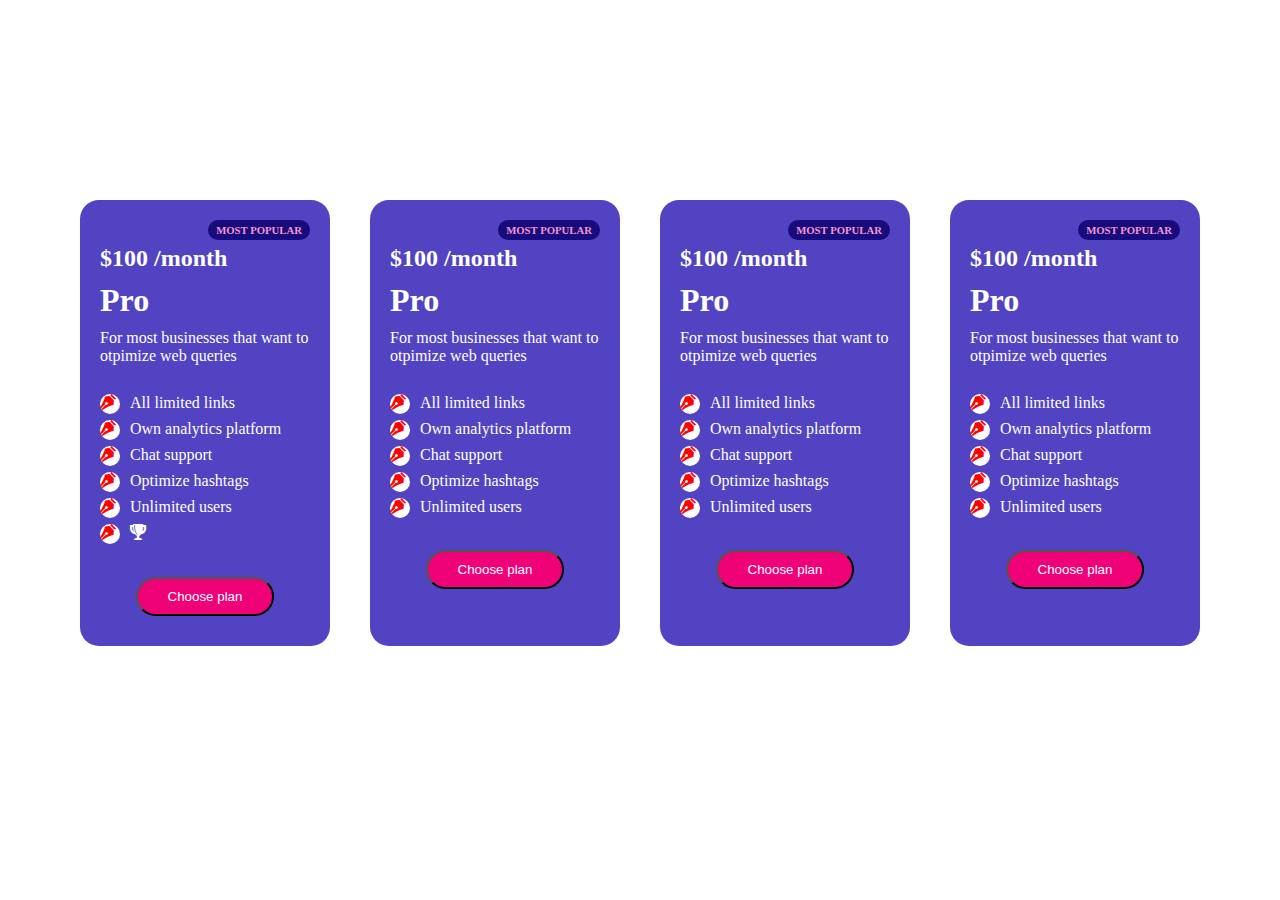
<file: component.html>
<!DOCTYPE html>
<html lang="en">

<head>
    <meta charset="UTF-8">
    <meta http-equiv="X-UA-Compatible" content="IE=edge">
    <meta name="viewport" content="width=device-width, initial-scale=1.0">
    <title>component</title>
    <link rel="stylesheet" href="component.css">
</head>

<body>
    <div class="container">
        <div class="card-wrap">
            <div class="card">
                <div class="top-text">
                    <h6>MOST POPULAR</h6>
                </div>
                <h2>$100 /month</h2>
                <h1>Pro</h1>
                <p>For most businesses that want to otpimize web queries</p>
                <div class="wrap">
                    <ul>
                        <li>All limited links</li>
                        <li>Own analytics platform</li>
                        <li>Chat support</li>
                        <li>Optimize hashtags</li>
                        <li>Unlimited users</li>
                        <li><i class="icon-award"></i></li>
                    </ul>
                </div>
                <div class="button">
                    <button><a href="#">Choose plan</a></button>
                </div>
            </div>
            <div class="card">
                <div class="top-text">
                    <h6>MOST POPULAR</h6>
                </div>
                <h2>$100 /month</h2>
                <h1>Pro</h1>
                <p>For most businesses that want to otpimize web queries</p>
                <ul>
                    <li>All limited links</li>
                    <li>Own analytics platform</li>
                    <li>Chat support</li>
                    <li>Optimize hashtags</li>
                    <li>Unlimited users</li>
                </ul>
                <div class="button">
                    <button><a href="#">Choose plan</a></button>
                </div>
            </div>
            <div class="card">
                <div class="top-text">
                    <h6>MOST POPULAR</h6>
                </div>
                <h2>$100 /month</h2>
                <h1>Pro</h1>
                <p>For most businesses that want to otpimize web queries</p>
                <ul>
                    <li>All limited links</li>
                    <li>Own analytics platform</li>
                    <li>Chat support</li>
                    <li>Optimize hashtags</li>
                    <li>Unlimited users</li>
                </ul>
                <div class="button">
                    <button><a href="#">Choose plan</a></button>
                </div>
            </div>
            <div class="card">
                <div class="top-text">
                    <h6>MOST POPULAR</h6>
                </div>
                <h2>$100 /month</h2>
                <h1>Pro</h1>
                <p>For most businesses that want to otpimize web queries</p>
                <ul>
                    <li>All limited links</li>
                    <li>Own analytics platform</li>
                    <li>Chat support</li>
                    <li>Optimize hashtags</li>
                    <li>Unlimited users</li>
                </ul>
                <div class="button">
                    <button><a href="#">Choose plan</a></button>
                </div>
            </div>
        </div>
    </div>
</body>

</html>
</file>
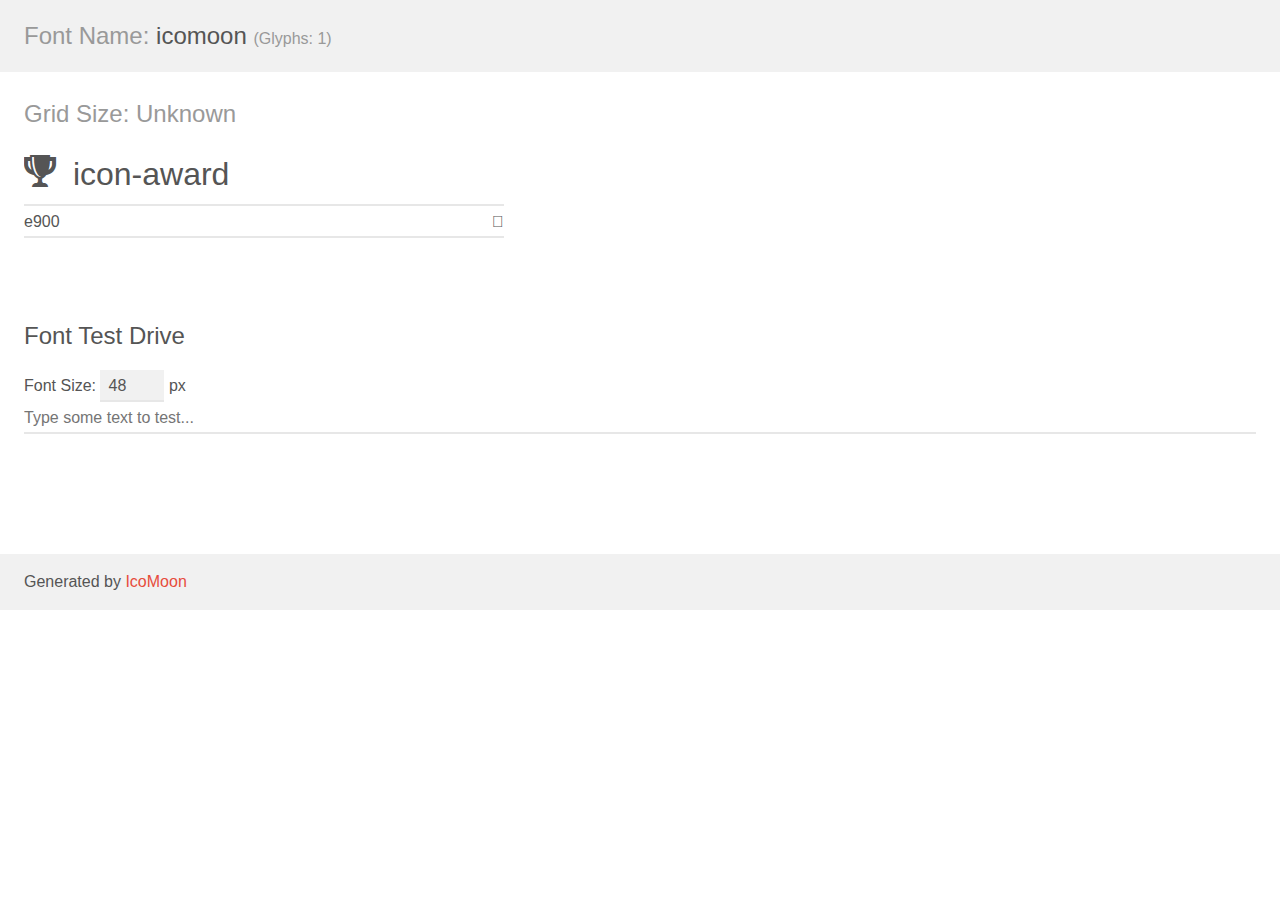
<file: vendors/icomoon/demo.html>
<!doctype html>
<html>
<head>
    <meta charset="utf-8">
    <title>IcoMoon Demo</title>
    <meta name="description" content="An Icon Font Generated By IcoMoon.io">
    <meta name="viewport" content="width=device-width, initial-scale=1">
    <link rel="stylesheet" href="demo-files/demo.css">
    <link rel="stylesheet" href="style.css"></head>
<body>
    <div class="bgc1 clearfix">
        <h1 class="mhmm mvm"><span class="fgc1">Font Name:</span> icomoon <small class="fgc1">(Glyphs:&nbsp;1)</small></h1>
    </div>
    <div class="clearfix mhl ptl">
        <h1 class="mvm mtn fgc1">Grid Size: Unknown</h1>
        <div class="glyph fs1">
            <div class="clearfix bshadow0 pbs">
                <span class="icon-award"></span>
                <span class="mls"> icon-award</span>
            </div>
            <fieldset class="fs0 size1of1 clearfix hidden-false">
                <input type="text" readonly value="e900" class="unit size1of2" />
                <input type="text" maxlength="1" readonly value="&#xe900;" class="unitRight size1of2 talign-right" />
            </fieldset>
            <div class="fs0 bshadow0 clearfix hidden-true">
                <span class="unit pvs fgc1">liga: </span>
                <input type="text" readonly value="" class="liga unitRight" />
            </div>
        </div>
    </div>

    <!--[if gt IE 8]><!-->
    <div class="mhl clearfix mbl">
        <h1>Font Test Drive</h1>
        <label>
            Font Size: <input id="fontSize" type="number" class="textbox0 mbm"
            min="8" value="48" />
            px
        </label>
        <input id="testText" type="text" class="phl size1of1 mvl"
        placeholder="Type some text to test..." value=""/>
        <div id="testDrive" class="icon-" style="font-family: icomoon">&nbsp;
        </div>
    </div>
    <!--<![endif]-->
    <div class="bgc1 clearfix">
        <p class="mhl">Generated by <a href="https://icomoon.io/app">IcoMoon</a></p>
    </div>

    <script src="demo-files/demo.js"></script>
</body>
</html>
</file>
<file: component.css>
* {
  margin: 0;
  padding: 0;
  box-sizing: border-box;
}

.container {
  max-width: 1200px;
  margin: 0 auto;
  padding: 0 20px;
}
.container .card-wrap {
  margin-top: 200px;
}

li {
  list-style: none;
}

.card-wrap {
  display: flex;
  justify-content: space-around;
  flex-wrap: wrap;
}
.card-wrap .card {
  color: white;
  width: 250px;
  padding: 20px;
  background-color: #5243C2;
  border-radius: 19px;
}
.card-wrap .card .top-text {
  display: flex;
  justify-content: right;
}
.card-wrap .card .top-text h6 {
  color: #F496D1;
  background-color: #180b7b;
  display: inline-block;
  text-align: right;
  padding: 4px 8px;
  border-radius: 14px;
}

ul {
  padding: 20px 0;
}
ul li {
  position: relative;
  padding: 4px 0 4px 30px;
}
ul li::after {
  position: absolute;
  content: "\e908";
  font-family: "icomoon";
  left: 0;
  width: 20px;
  height: 20px;
  border-radius: 50%;
  background-color: white;
  color: red;
  align-items: center;
}

.card .button {
  text-align: center;
  padding: 10px 0;
}
.card .button button {
  background-color: #EF0178;
  padding: 10px 30px;
  border-radius: 22px;
}
.card .button button a {
  color: white;
  text-decoration: none;
}

.card h2 {
  padding: 5px 0;
}
.card h1 {
  padding: 5px 0;
}
.card p {
  padding: 5px 0;
}

@font-face {
  font-family: "icomoon";
  src: url("fonts/icomoon.eot?49hth9");
  src: url("fonts/icomoon.eot?49hth9#iefix") format("embedded-opentype"), url("fonts/icomoon.ttf?49hth9") format("truetype"), url("fonts/icomoon.woff?49hth9") format("woff"), url("fonts/icomoon.svg?49hth9#icomoon") format("svg");
  font-weight: normal;
  font-style: normal;
  font-display: block;
}
[class^=icon-], [class*=" icon-"] {
  /* use !important to prevent issues with browser extensions that change fonts */
  font-family: "icomoon" !important;
  speak: never;
  font-style: normal;
  font-weight: normal;
  font-variant: normal;
  text-transform: none;
  line-height: 1;
  /* Better Font Rendering =========== */
  -webkit-font-smoothing: antialiased;
  -moz-osx-font-smoothing: grayscale;
}

.icon-award:before {
  content: "\e900";
}

.icon-pen:before {
  content: "\e908";
}/*# sourceMappingURL=component.css.map */
</file>
<file: vendors/icomoon/demo-files/demo.css>
body {
  padding: 0;
  margin: 0;
  font-family: sans-serif;
  font-size: 1em;
  line-height: 1.5;
  color: #555;
  background: #fff;
}
h1 {
  font-size: 1.5em;
  font-weight: normal;
}
small {
  font-size: .66666667em;
}
a {
  color: #e74c3c;
  text-decoration: none;
}
a:hover, a:focus {
  box-shadow: 0 1px #e74c3c;
}
.bshadow0, input {
  box-shadow: inset 0 -2px #e7e7e7;
}
input:hover {
  box-shadow: inset 0 -2px #ccc;
}
input, fieldset {
  font-family: sans-serif;
  font-size: 1em;
  margin: 0;
  padding: 0;
  border: 0;
}
input {
  color: inherit;
  line-height: 1.5;
  height: 1.5em;
  padding: .25em 0;
}
input:focus {
  outline: none;
  box-shadow: inset 0 -2px #449fdb;
}
.glyph {
  font-size: 16px;
  width: 15em;
  padding-bottom: 1em;
  margin-right: 4em;
  margin-bottom: 1em;
  float: left;
  overflow: hidden;
}
.liga {
  width: 80%;
  width: calc(100% - 2.5em);
}
.talign-right {
  text-align: right;
}
.talign-center {
  text-align: center;
}
.bgc1 {
  background: #f1f1f1;
}
.fgc1 {
  color: #999;
}
.fgc0 {
  color: #000;
}
p {
  margin-top: 1em;
  margin-bottom: 1em;
}
.mvm {
  margin-top: .75em;
  margin-bottom: .75em;
}
.mtn {
  margin-top: 0;
}
.mtl, .mal {
  margin-top: 1.5em;
}
.mbl, .mal {
  margin-bottom: 1.5em;
}
.mal, .mhl {
  margin-left: 1.5em;
  margin-right: 1.5em;
}
.mhmm {
  margin-left: 1em;
  margin-right: 1em;
}
.mls {
  margin-left: .25em;
}
.ptl {
  padding-top: 1.5em;
}
.pbs, .pvs {
  padding-bottom: .25em;
}
.pvs, .pts {
  padding-top: .25em;
}
.unit {
  float: left;
}
.unitRight {
  float: right;
}
.size1of2 {
  width: 50%;
}
.size1of1 {
  width: 100%;
}
.clearfix:before, .clearfix:after {
  content: " ";
  display: table;
}
.clearfix:after {
  clear: both;
}
.hidden-true {
  display: none;
}
.textbox0 {
  width: 3em;
  background: #f1f1f1;
  padding: .25em .5em;
  line-height: 1.5;
  height: 1.5em;
}
#testDrive {
  display: block;
  padding-top: 24px;
  line-height: 1.5;
}
.fs0 {
  font-size: 16px;
}
.fs1 {
  font-size: 32px;
}
</file>
<file: vendors/icomoon/style.css>
@font-face {
  font-family: 'icomoon';
  src:  url('fonts/icomoon.eot?49hth9');
  src:  url('fonts/icomoon.eot?49hth9#iefix') format('embedded-opentype'),
    url('fonts/icomoon.ttf?49hth9') format('truetype'),
    url('fonts/icomoon.woff?49hth9') format('woff'),
    url('fonts/icomoon.svg?49hth9#icomoon') format('svg');
  font-weight: normal;
  font-style: normal;
  font-display: block;
}

[class^="icon-"], [class*=" icon-"] {
  /* use !important to prevent issues with browser extensions that change fonts */
  font-family: 'icomoon' !important;
  speak: never;
  font-style: normal;
  font-weight: normal;
  font-variant: normal;
  text-transform: none;
  line-height: 1;

  /* Better Font Rendering =========== */
  -webkit-font-smoothing: antialiased;
  -moz-osx-font-smoothing: grayscale;
}

.icon-award:before {
  content: "\e900";
}
</file>
